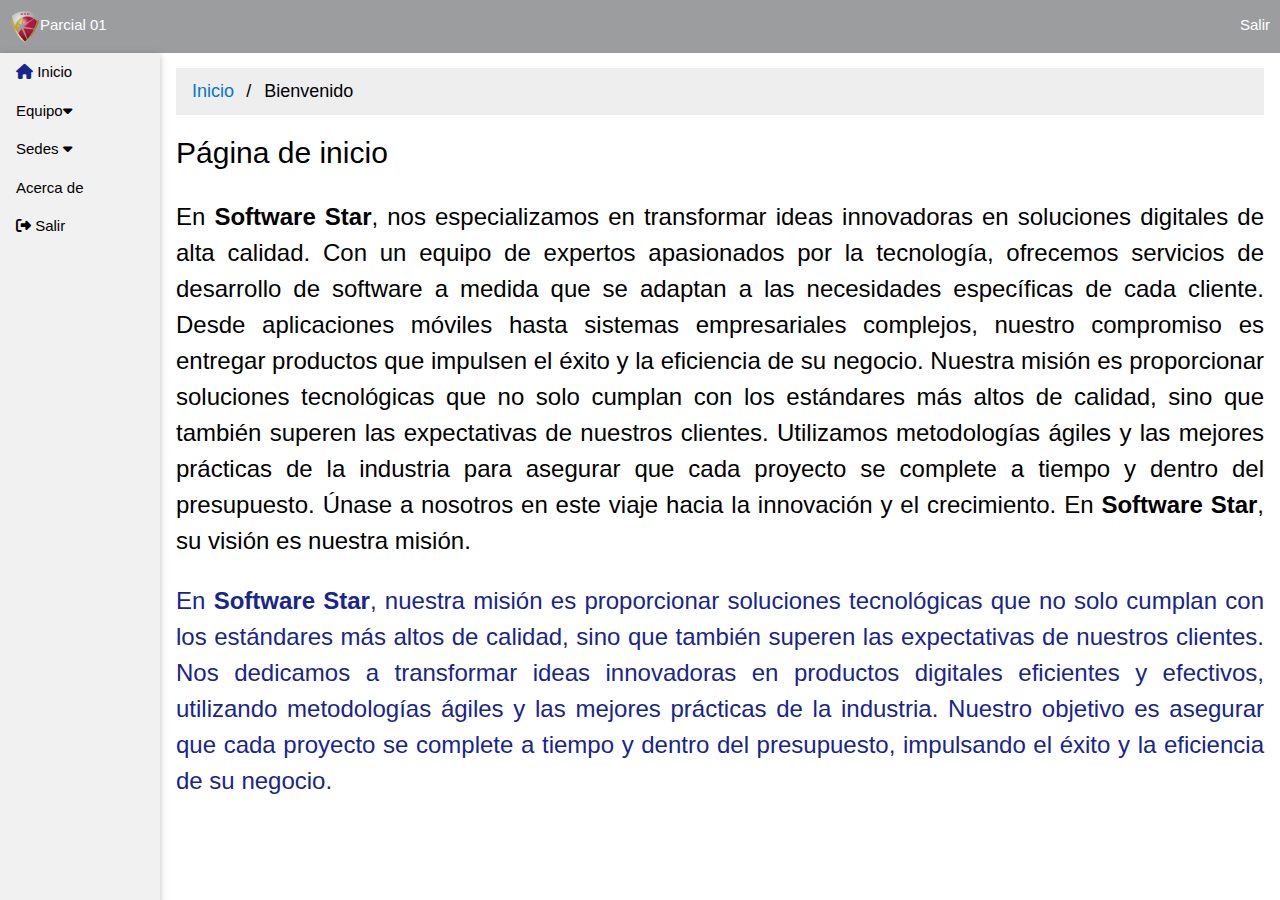
<file: index.html>
<!DOCTYPE html>
<html>
  <head>
    <title>Software Star</title>
    <meta http-equiv="Content-Type" content="text/html; charset=utf-8" />
    <meta name="viewport" content="width=device-width, initial-scale=1" />

    <link rel="icon" href="favicon.ico" type="image/x-icon" />
    <link href="assets/css/estilos.css" rel="stylesheet" type="text/css" />
    <link href="assets/css/all.css" rel="stylesheet" type="text/css" />

    <script src="assets/js/mijs.js"></script>
  </head>

  <body>
    <!-- Cabecera -->
    <header>
      <div><img src="assets/img/logoCUC.png" alt="logo Universidad" />Parcial 01</div>
      <div style="margin-left: auto">Salir</div>
    </header>

    <!-- Menú izquierda -->
    <div class="w3-sidebar w3-bar-block w3-light-grey w3-card" style="width: 160px">
      <a href="#" class="w3-bar-item w3-button">
        <i class="fa-solid fa-house azul"></i>
        Inicio
      </a>
      <button class="w3-button w3-block w3-left-align" onclick="myAccFunc()">
        Equipo<i class="fa fa-caret-down"></i>
      </button>
      <div id="demoAcc" class="w3-hide w3-white w3-card">
        <a href="pages/equipo_listar.html" class="w3-bar-item w3-button">Listar</a>
        <a href="#" class="w3-bar-item w3-button">Administrar</a>
      </div>

      <div class="w3-dropdown-click">
        <button class="w3-button" onclick="myDropFunc()">Sedes <i class="fa fa-caret-down"></i></button>
        <div id="demoDrop" class="w3-dropdown-content w3-bar-block w3-white w3-card">
          <a href="#" class="w3-bar-item w3-button">Agregar</a>
          <a href="#" class="w3-bar-item w3-button">Ubicaciones</a>
        </div>
      </div>
      <a href="#" class="w3-bar-item w3-button">Acerca de</a>
      <a href="#" class="w3-bar-item w3-button"> <i class="fa-solid fa-right-from-bracket"></i> Salir </a>
    </div>

    <!-- Cuerpo -->
    <div class="w3-container" style="margin-left: 160px">
      <div>
        <ul class="breadcrumb">
          <li><a href="#">Inicio</a></li>
          <li>Bienvenido</li>
        </ul>
      </div>

      <h2>Página de inicio</h2>
      <h3>
        <p style="text-align: justify">
          En <b>Software Star</b>, nos especializamos en transformar ideas innovadoras en soluciones digitales de alta
          calidad. Con un equipo de expertos apasionados por la tecnología, ofrecemos servicios de desarrollo de
          software a medida que se adaptan a las necesidades específicas de cada cliente. Desde aplicaciones móviles
          hasta sistemas empresariales complejos, nuestro compromiso es entregar productos que impulsen el éxito y la
          eficiencia de su negocio. Nuestra misión es proporcionar soluciones tecnológicas que no solo cumplan con los
          estándares más altos de calidad, sino que también superen las expectativas de nuestros clientes. Utilizamos
          metodologías ágiles y las mejores prácticas de la industria para asegurar que cada proyecto se complete a
          tiempo y dentro del presupuesto. Únase a nosotros en este viaje hacia la innovación y el crecimiento. En
          <b>Software Star</b>, su visión es nuestra misión.
        </p>

        <p class="azul" style="text-align: justify">
          En <b>Software Star</b>, nuestra misión es proporcionar soluciones tecnológicas que no solo cumplan con los
          estándares más altos de calidad, sino que también superen las expectativas de nuestros clientes. Nos dedicamos
          a transformar ideas innovadoras en productos digitales eficientes y efectivos, utilizando metodologías ágiles
          y las mejores prácticas de la industria. Nuestro objetivo es asegurar que cada proyecto se complete a tiempo y
          dentro del presupuesto, impulsando el éxito y la eficiencia de su negocio.
        </p>
      </h3>
    </div>
  </body>
</html>
</file>
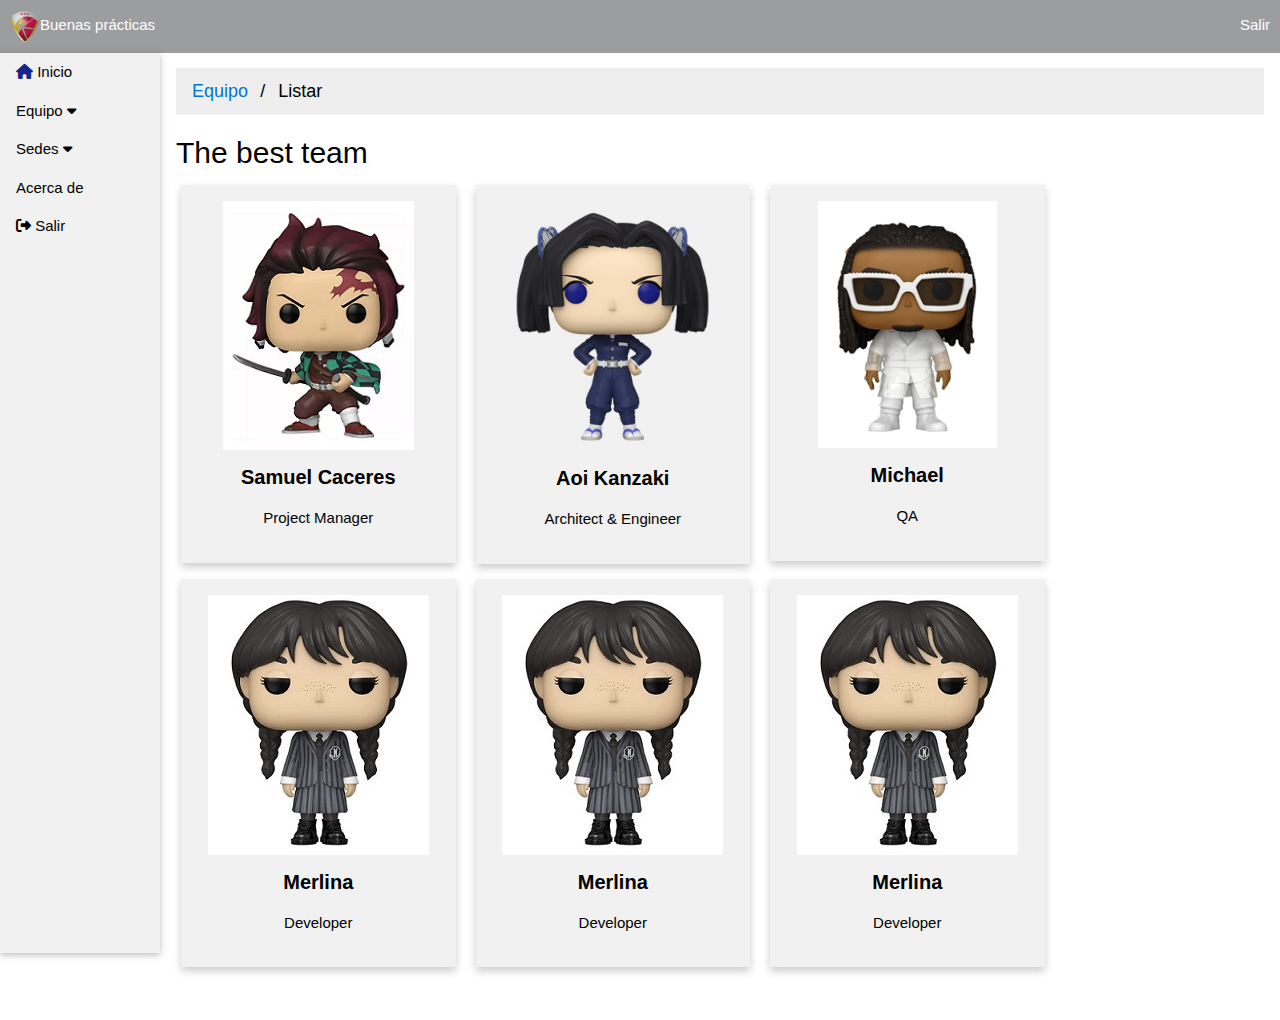
<file: pages/equipo_listar.html>
<!DOCTYPE html>
<html>
  <head>
    <title>Equipo</title>
    <meta http-equiv="Content-Type" content="text/html; charset=utf-8" />
    <meta name="viewport" content="width=device-width, initial-scale=1" />

    <link rel="icon" href="favicon.ico" type="image/x-icon" />
    <link href="../assets/css/estilos.css" rel="stylesheet" type="text/css" />
    <link href="../assets/css/all.css" rel="stylesheet" type="text/css" />
    <link href="../assets/css/equipos.css" rel="stylesheet" type="text/css" />

    <script src="../assets/js/mijs.js"></script>
  </head>

  <body>
    <!-- Cabecera -->
    <header>
      <div><img src="/assets/img/logoCUC.png" alt="logo Universidad" />Buenas prácticas</div>
      <div style="margin-left: auto">Salir</div>
    </header>

    <!-- Menú izquierda -->
    <div class="w3-sidebar w3-bar-block w3-light-grey w3-card" style="width: 160px">
      <a href="../index.html" class="w3-bar-item w3-button">
        <i class="fa-solid fa-house azul"></i>
        Inicio
      </a>
      <button class="w3-button w3-block w3-left-align" onclick="myAccFunc()">
        Equipo <i class="fa fa-caret-down"></i>
      </button>
      <div id="demoAcc" class="w3-hide w3-white w3-card">
        <a href="#" class="w3-bar-item w3-button">Listar</a>
        <a href="#" class="w3-bar-item w3-button">Administrar</a>
      </div>

      <div class="w3-dropdown-click">
        <button class="w3-button" onclick="myDropFunc()">Sedes <i class="fa fa-caret-down"></i></button>
        <div id="demoDrop" class="w3-dropdown-content w3-bar-block w3-white w3-card">
          <a href="#" class="w3-bar-item w3-button">Agregar</a>
          <a href="#" class="w3-bar-item w3-button">Ubicaciones</a>
        </div>
      </div>
      <a href="#" class="w3-bar-item w3-button">Acerca de</a>
      <a href="#" class="w3-bar-item w3-button"> <i class="fa-solid fa-right-from-bracket"></i> Salir </a>
    </div>

    <!-- Cuerpo -->
    <div class="w3-container" style="margin-left: 160px">
      <div>
        <ul class="breadcrumb">
          <li><a href="#">Equipo</a></li>
          <li>Listar</li>
        </ul>
      </div>

      <h2>The best team</h2>

      <div>
        <div class="row">
          <div class="column">
            <div class="card">
              <img src="../assets/img/tanjiro.png" alt="software" />
              <div class="container">
                <h4><b>Samuel Caceres</b></h4>
                <p>Project Manager</p>
              </div>
            </div>
          </div>

          <div class="column">
            <div class="card">
              <img src="../assets/img/aoi.png" alt="software" />
              <div class="container">
                <h4><b>Aoi Kanzaki</b></h4>
                <p>Architect & Engineer</p>
              </div>
            </div>
          </div>

          <div class="column">
            <div class="card">
              <img src="../assets/img/fotoPerfil2.png" alt="software" />
              <div class="container">
                <h4><b>Michael</b></h4>
                <p>QA</p>
              </div>
            </div>
          </div>
        </div>

        <!-- Segunda fila-->
        <div class="row" style="padding-top: 1rem">
          <div class="column">
            <div class="card">
              <img src="../assets/img/merlina.jpg" alt="software" />
              <div class="container">
                <h4><b>Merlina</b></h4>
                <p>Developer</p>
              </div>
            </div>
          </div>

          <div class="column">
            <div class="card">
              <img src="../assets/img/merlina.jpg" alt="software" />
              <div class="container">
                <h4><b>Merlina</b></h4>
                <p>Developer</p>
              </div>
            </div>
          </div>

          <div class="column">
            <div class="card">
              <img src="../assets/img/merlina.jpg" alt="software" />
              <div class="container">
                <h4><b>Merlina</b></h4>
                <p>Developer</p>
              </div>
            </div>
          </div>
        </div>

        <p><br></p>
      </div>
    </div>
  </body>
</html>
</file>
<file: assets/css/estilos.css>
body {
  margin: 0;
}

.azul {
  color: #17258e;
}

header {
  top: 0;
  color: white;
  display: flex;
  padding: 10px;
  position: sticky;
  background: #9c9d9f;
  align-items: baseline;
}

/* Style the list */
ul.breadcrumb {
  padding: 10px 16px;
  list-style: none;
  background-color: #eee;
}

/* Display list items side by side */
ul.breadcrumb li {
  display: inline;
  font-size: 18px;
}

/* Add a slash symbol (/) before/behind each list item */
ul.breadcrumb li + li:before {
  padding: 8px;
  color: black;
  content: "/\00a0";
}

/* Add a color to all links inside the list */
ul.breadcrumb li a {
  color: #0275d8;
  text-decoration: none;
}

/* Add a color on mouse-over */
ul.breadcrumb li a:hover {
  color: #01447e;
  text-decoration: underline;
}

b,
strong {
  font-weight: bolder;
}
dfn {
  font-style: italic;
}
mark {
  background: #ff0;
  color: #000;
}
small {
  font-size: 80%;
}
sub,
sup {
  font-size: 75%;
  line-height: 0;
  position: relative;
  vertical-align: baseline;
}
sub {
  bottom: -0.25em;
}
sup {
  top: -0.5em;
}
figure {
  margin: 1em 40px;
}
img {
  border-style: none;
}
code,
kbd,
pre,
samp {
  font-family: monospace, monospace;
  font-size: 1em;
}
hr {
  box-sizing: content-box;
  height: 0;
  overflow: visible;
}
button,
input,
select,
textarea,
optgroup {
  font: inherit;
  margin: 0;
}
optgroup {
  font-weight: bold;
}
button,
input {
  overflow: visible;
}
button,
select {
  text-transform: none;
}
button,
[type="button"],
[type="reset"],
[type="submit"] {
  -webkit-appearance: button;
}
button::-moz-focus-inner,
[type="button"]::-moz-focus-inner,
[type="reset"]::-moz-focus-inner,
[type="submit"]::-moz-focus-inner {
  border-style: none;
  padding: 0;
}
button:-moz-focusring,
[type="button"]:-moz-focusring,
[type="reset"]:-moz-focusring,
[type="submit"]:-moz-focusring {
  outline: 1px dotted ButtonText;
}
fieldset {
  border: 1px solid #c0c0c0;
  margin: 0 2px;
  padding: 0.35em 0.625em 0.75em;
}
legend {
  color: inherit;
  display: table;
  max-width: 100%;
  padding: 0;
  white-space: normal;
}
textarea {
  overflow: auto;
}
[type="checkbox"],
[type="radio"] {
  padding: 0;
}
[type="number"]::-webkit-inner-spin-button,
[type="number"]::-webkit-outer-spin-button {
  height: auto;
}
[type="search"] {
  -webkit-appearance: textfield;
  outline-offset: -2px;
}
[type="search"]::-webkit-search-decoration {
  -webkit-appearance: none;
}
::-webkit-file-upload-button {
  -webkit-appearance: button;
  font: inherit;
}
/* End extract */
html,
body {
  font-family: Verdana, sans-serif;
  font-size: 15px;
  line-height: 1.5;
}
html {
  overflow-x: hidden;
}
h1 {
  font-size: 36px;
}
h2 {
  font-size: 30px;
}
h3 {
  font-size: 24px;
}
h4 {
  font-size: 20px;
}
h5 {
  font-size: 18px;
}
h6 {
  font-size: 16px;
}
.w3-serif {
  font-family: serif;
}
.w3-sans-serif {
  font-family: sans-serif;
}
.w3-cursive {
  font-family: cursive;
}
.w3-monospace {
  font-family: monospace;
}
h1,
h2,
h3,
h4,
h5,
h6 {
  font-family: "Segoe UI", Arial, sans-serif;
  font-weight: 400;
  margin: 10px 0;
}
.w3-wide {
  letter-spacing: 4px;
}
hr {
  border: 0;
  border-top: 1px solid #eee;
  margin: 20px 0;
}
.w3-image {
  max-width: 100%;
  height: auto;
}
img {
  vertical-align: middle;
}
a {
  color: inherit;
}
.w3-table,
.w3-table-all {
  border-collapse: collapse;
  border-spacing: 0;
  width: 100%;
  display: table;
}
.w3-table-all {
  border: 1px solid #ccc;
}
.w3-bordered tr,
.w3-table-all tr {
  border-bottom: 1px solid #ddd;
}
.w3-striped tbody tr:nth-child(even) {
  background-color: #f1f1f1;
}
.w3-table-all tr:nth-child(odd) {
  background-color: #fff;
}
.w3-table-all tr:nth-child(even) {
  background-color: #f1f1f1;
}
.w3-hoverable tbody tr:hover,
.w3-ul.w3-hoverable li:hover {
  background-color: #ccc;
}
.w3-centered tr th,
.w3-centered tr td {
  text-align: center;
}
.w3-table td,
.w3-table th,
.w3-table-all td,
.w3-table-all th {
  padding: 8px 8px;
  display: table-cell;
  text-align: left;
  vertical-align: top;
}
.w3-table th:first-child,
.w3-table td:first-child,
.w3-table-all th:first-child,
.w3-table-all td:first-child {
  padding-left: 16px;
}
.w3-btn,
.w3-button {
  border: none;
  display: inline-block;
  padding: 8px 16px;
  vertical-align: middle;
  overflow: hidden;
  text-decoration: none;
  color: inherit;
  background-color: inherit;
  text-align: center;
  cursor: pointer;
  white-space: nowrap;
}
.w3-btn:hover {
  box-shadow: 0 8px 16px 0 rgba(0, 0, 0, 0.2), 0 6px 20px 0 rgba(0, 0, 0, 0.19);
}
.w3-btn,
.w3-button {
  -webkit-touch-callout: none;
  -webkit-user-select: none;
  -khtml-user-select: none;
  -moz-user-select: none;
  -ms-user-select: none;
  user-select: none;
}
.w3-disabled,
.w3-btn:disabled,
.w3-button:disabled {
  cursor: not-allowed;
  opacity: 0.3;
}
.w3-disabled *,
:disabled * {
  pointer-events: none;
}
.w3-btn.w3-disabled:hover,
.w3-btn:disabled:hover {
  box-shadow: none;
}
.w3-badge,
.w3-tag {
  background-color: #000;
  color: #fff;
  display: inline-block;
  padding-left: 8px;
  padding-right: 8px;
  text-align: center;
}
.w3-badge {
  border-radius: 50%;
}
.w3-ul {
  list-style-type: none;
  padding: 0;
  margin: 0;
}
.w3-ul li {
  padding: 8px 16px;
  border-bottom: 1px solid #ddd;
}
.w3-ul li:last-child {
  border-bottom: none;
}
.w3-tooltip,
.w3-display-container {
  position: relative;
}
.w3-tooltip .w3-text {
  display: none;
}
.w3-tooltip:hover .w3-text {
  display: inline-block;
}
.w3-ripple:active {
  opacity: 0.5;
}
.w3-ripple {
  transition: opacity 0s;
}
.w3-input {
  padding: 8px;
  display: block;
  border: none;
  border-bottom: 1px solid #ccc;
  width: 100%;
}
.w3-select {
  padding: 9px 0;
  width: 100%;
  border: none;
  border-bottom: 1px solid #ccc;
}
.w3-dropdown-click,
.w3-dropdown-hover {
  position: relative;
  display: inline-block;
  cursor: pointer;
}
.w3-dropdown-hover:hover .w3-dropdown-content {
  display: block;
}
.w3-dropdown-hover:first-child,
.w3-dropdown-click:hover {
  background-color: #ccc;
  color: #000;
}
.w3-dropdown-hover:hover > .w3-button:first-child,
.w3-dropdown-click:hover > .w3-button:first-child {
  background-color: #ccc;
  color: #000;
}
.w3-dropdown-content {
  cursor: auto;
  color: #000;
  background-color: #fff;
  display: none;
  position: absolute;
  min-width: 160px;
  margin: 0;
  padding: 0;
  z-index: 1;
}
.w3-check,
.w3-radio {
  width: 24px;
  height: 24px;
  position: relative;
  top: 6px;
}
.w3-sidebar {
  height: 100%;
  width: 200px;
  background-color: #fff;
  position: fixed !important;
  z-index: 1;
  overflow: auto;
}
.w3-bar-block .w3-dropdown-hover,
.w3-bar-block .w3-dropdown-click {
  width: 100%;
}
.w3-bar-block .w3-dropdown-hover .w3-dropdown-content,
.w3-bar-block .w3-dropdown-click .w3-dropdown-content {
  min-width: 100%;
}
.w3-bar-block .w3-dropdown-hover .w3-button,
.w3-bar-block .w3-dropdown-click .w3-button {
  width: 100%;
  text-align: left;
  padding: 8px 16px;
}
.w3-main,
#main {
  transition: margin-left 0.4s;
}
.w3-modal {
  z-index: 3;
  display: none;
  padding-top: 100px;
  position: fixed;
  left: 0;
  top: 0;
  width: 100%;
  height: 100%;
  overflow: auto;
  background-color: rgb(0, 0, 0);
  background-color: rgba(0, 0, 0, 0.4);
}
.w3-modal-content {
  margin: auto;
  background-color: #fff;
  position: relative;
  padding: 0;
  outline: 0;
  width: 600px;
}
.w3-bar {
  width: 100%;
  overflow: hidden;
}
.w3-center .w3-bar {
  display: inline-block;
  width: auto;
}
.w3-bar .w3-bar-item {
  padding: 8px 16px;
  float: left;
  width: auto;
  border: none;
  display: block;
  outline: 0;
}
.w3-bar .w3-dropdown-hover,
.w3-bar .w3-dropdown-click {
  position: static;
  float: left;
}
.w3-bar .w3-button {
  white-space: normal;
}
.w3-bar-block .w3-bar-item {
  width: 100%;
  display: block;
  padding: 8px 16px;
  text-align: left;
  border: none;
  white-space: normal;
  float: none;
  outline: 0;
}
.w3-bar-block.w3-center .w3-bar-item {
  text-align: center;
}
.w3-block {
  display: block;
  width: 100%;
}
.w3-responsive {
  display: block;
  overflow-x: auto;
}
.w3-container:after,
.w3-container:before,
.w3-panel:after,
.w3-panel:before,
.w3-row:after,
.w3-row:before,
.w3-row-padding:after,
.w3-row-padding:before,
.w3-cell-row:before,
.w3-cell-row:after,
.w3-clear:after,
.w3-clear:before,
.w3-bar:before,
.w3-bar:after {
  content: "";
  display: table;
  clear: both;
}
.w3-col,
.w3-half,
.w3-third,
.w3-twothird,
.w3-threequarter,
.w3-quarter {
  float: left;
  width: 100%;
}
.w3-col.s1 {
  width: 8.33333%;
}
.w3-col.s2 {
  width: 16.66666%;
}
.w3-col.s3 {
  width: 24.99999%;
}
.w3-col.s4 {
  width: 33.33333%;
}
.w3-col.s5 {
  width: 41.66666%;
}
.w3-col.s6 {
  width: 49.99999%;
}
.w3-col.s7 {
  width: 58.33333%;
}
.w3-col.s8 {
  width: 66.66666%;
}
.w3-col.s9 {
  width: 74.99999%;
}
.w3-col.s10 {
  width: 83.33333%;
}
.w3-col.s11 {
  width: 91.66666%;
}
.w3-col.s12 {
  width: 99.99999%;
}
@media (min-width: 601px) {
  .w3-col.m1 {
    width: 8.33333%;
  }
  .w3-col.m2 {
    width: 16.66666%;
  }
  .w3-col.m3,
  .w3-quarter {
    width: 24.99999%;
  }
  .w3-col.m4,
  .w3-third {
    width: 33.33333%;
  }
  .w3-col.m5 {
    width: 41.66666%;
  }
  .w3-col.m6,
  .w3-half {
    width: 49.99999%;
  }
  .w3-col.m7 {
    width: 58.33333%;
  }
  .w3-col.m8,
  .w3-twothird {
    width: 66.66666%;
  }
  .w3-col.m9,
  .w3-threequarter {
    width: 74.99999%;
  }
  .w3-col.m10 {
    width: 83.33333%;
  }
  .w3-col.m11 {
    width: 91.66666%;
  }
  .w3-col.m12 {
    width: 99.99999%;
  }
}
@media (min-width: 993px) {
  .w3-col.l1 {
    width: 8.33333%;
  }
  .w3-col.l2 {
    width: 16.66666%;
  }
  .w3-col.l3 {
    width: 24.99999%;
  }
  .w3-col.l4 {
    width: 33.33333%;
  }
  .w3-col.l5 {
    width: 41.66666%;
  }
  .w3-col.l6 {
    width: 49.99999%;
  }
  .w3-col.l7 {
    width: 58.33333%;
  }
  .w3-col.l8 {
    width: 66.66666%;
  }
  .w3-col.l9 {
    width: 74.99999%;
  }
  .w3-col.l10 {
    width: 83.33333%;
  }
  .w3-col.l11 {
    width: 91.66666%;
  }
  .w3-col.l12 {
    width: 99.99999%;
  }
}
.w3-rest {
  overflow: hidden;
}
.w3-stretch {
  margin-left: -16px;
  margin-right: -16px;
}
.w3-content,
.w3-auto {
  margin-left: auto;
  margin-right: auto;
}
.w3-content {
  max-width: 980px;
}
.w3-auto {
  max-width: 1140px;
}
.w3-cell-row {
  display: table;
  width: 100%;
}
.w3-cell {
  display: table-cell;
}
.w3-cell-top {
  vertical-align: top;
}
.w3-cell-middle {
  vertical-align: middle;
}
.w3-cell-bottom {
  vertical-align: bottom;
}
.w3-hide {
  display: none !important;
}
.w3-show-block,
.w3-show {
  display: block !important;
}
.w3-show-inline-block {
  display: inline-block !important;
}
@media (max-width: 1205px) {
  .w3-auto {
    max-width: 95%;
  }
}
@media (max-width: 600px) {
  .w3-modal-content {
    margin: 0 10px;
    width: auto !important;
  }
  .w3-modal {
    padding-top: 30px;
  }
  .w3-dropdown-hover.w3-mobile .w3-dropdown-content,
  .w3-dropdown-click.w3-mobile .w3-dropdown-content {
    position: relative;
  }
  .w3-hide-small {
    display: none !important;
  }
  .w3-mobile {
    display: block;
    width: 100% !important;
  }
  .w3-bar-item.w3-mobile,
  .w3-dropdown-hover.w3-mobile,
  .w3-dropdown-click.w3-mobile {
    text-align: center;
  }
  .w3-dropdown-hover.w3-mobile,
  .w3-dropdown-hover.w3-mobile .w3-btn,
  .w3-dropdown-hover.w3-mobile .w3-button,
  .w3-dropdown-click.w3-mobile,
  .w3-dropdown-click.w3-mobile .w3-btn,
  .w3-dropdown-click.w3-mobile .w3-button {
    width: 100%;
  }
}
@media (max-width: 768px) {
  .w3-modal-content {
    width: 500px;
  }
  .w3-modal {
    padding-top: 50px;
  }
}
@media (min-width: 993px) {
  .w3-modal-content {
    width: 900px;
  }
  .w3-hide-large {
    display: none !important;
  }
  .w3-sidebar.w3-collapse {
    display: block !important;
  }
}
@media (max-width: 992px) and (min-width: 601px) {
  .w3-hide-medium {
    display: none !important;
  }
}
@media (max-width: 992px) {
  .w3-sidebar.w3-collapse {
    display: none;
  }
  .w3-main {
    margin-left: 0 !important;
    margin-right: 0 !important;
  }
  .w3-auto {
    max-width: 100%;
  }
}
.w3-top,
.w3-bottom {
  position: fixed;
  width: 100%;
  z-index: 1;
}
.w3-top {
  top: 0;
}
.w3-bottom {
  bottom: 0;
}
.w3-overlay {
  position: fixed;
  display: none;
  width: 100%;
  height: 100%;
  top: 0;
  left: 0;
  right: 0;
  bottom: 0;
  background-color: rgba(0, 0, 0, 0.5);
  z-index: 2;
}
.w3-display-topleft {
  position: absolute;
  left: 0;
  top: 0;
}
.w3-display-topright {
  position: absolute;
  right: 0;
  top: 0;
}
.w3-display-bottomleft {
  position: absolute;
  left: 0;
  bottom: 0;
}
.w3-display-bottomright {
  position: absolute;
  right: 0;
  bottom: 0;
}
.w3-display-middle {
  position: absolute;
  top: 50%;
  left: 50%;
  transform: translate(-50%, -50%);
  -ms-transform: translate(-50%, -50%);
}
.w3-display-left {
  position: absolute;
  top: 50%;
  left: 0%;
  transform: translate(0%, -50%);
  -ms-transform: translate(-0%, -50%);
}
.w3-display-right {
  position: absolute;
  top: 50%;
  right: 0%;
  transform: translate(0%, -50%);
  -ms-transform: translate(0%, -50%);
}
.w3-display-topmiddle {
  position: absolute;
  left: 50%;
  top: 0;
  transform: translate(-50%, 0%);
  -ms-transform: translate(-50%, 0%);
}
.w3-display-bottommiddle {
  position: absolute;
  left: 50%;
  bottom: 0;
  transform: translate(-50%, 0%);
  -ms-transform: translate(-50%, 0%);
}
.w3-display-container:hover .w3-display-hover {
  display: block;
}
.w3-display-container:hover span.w3-display-hover {
  display: inline-block;
}
.w3-display-hover {
  display: none;
}
.w3-display-position {
  position: absolute;
}
.w3-circle {
  border-radius: 50%;
}
.w3-round-small {
  border-radius: 2px;
}
.w3-round,
.w3-round-medium {
  border-radius: 4px;
}
.w3-round-large {
  border-radius: 8px;
}
.w3-round-xlarge {
  border-radius: 16px;
}
.w3-round-xxlarge {
  border-radius: 32px;
}
.w3-row-padding,
.w3-row-padding > .w3-half,
.w3-row-padding > .w3-third,
.w3-row-padding > .w3-twothird,
.w3-row-padding > .w3-threequarter,
.w3-row-padding > .w3-quarter,
.w3-row-padding > .w3-col {
  padding: 0 8px;
}
.w3-container,
.w3-panel {
  padding: 0.01em 16px;
}
.w3-panel {
  margin-top: 16px;
  margin-bottom: 16px;
}
.w3-code,
.w3-codespan {
  font-family: Consolas, "courier new";
  font-size: 16px;
}
.w3-code {
  width: auto;
  background-color: #fff;
  padding: 8px 12px;
  border-left: 4px solid #4caf50;
  word-wrap: break-word;
}
.w3-codespan {
  color: crimson;
  background-color: #f1f1f1;
  padding-left: 4px;
  padding-right: 4px;
  font-size: 110%;
}
.w3-card,
.w3-card-2 {
  box-shadow: 0 2px 5px 0 rgba(0, 0, 0, 0.16), 0 2px 10px 0 rgba(0, 0, 0, 0.12);
}
.w3-card-4,
.w3-hover-shadow:hover {
  box-shadow: 0 4px 10px 0 rgba(0, 0, 0, 0.2), 0 4px 20px 0 rgba(0, 0, 0, 0.19);
}
.w3-spin {
  animation: w3-spin 2s infinite linear;
}
@keyframes w3-spin {
  0% {
    transform: rotate(0deg);
  }
  100% {
    transform: rotate(359deg);
  }
}
.w3-animate-fading {
  animation: fading 10s infinite;
}
@keyframes fading {
  0% {
    opacity: 0;
  }
  50% {
    opacity: 1;
  }
  100% {
    opacity: 0;
  }
}
.w3-animate-opacity {
  animation: opac 0.8s;
}
@keyframes opac {
  from {
    opacity: 0;
  }
  to {
    opacity: 1;
  }
}
.w3-animate-top {
  position: relative;
  animation: animatetop 0.4s;
}
@keyframes animatetop {
  from {
    top: -300px;
    opacity: 0;
  }
  to {
    top: 0;
    opacity: 1;
  }
}
.w3-animate-left {
  position: relative;
  animation: animateleft 0.4s;
}
@keyframes animateleft {
  from {
    left: -300px;
    opacity: 0;
  }
  to {
    left: 0;
    opacity: 1;
  }
}
.w3-animate-right {
  position: relative;
  animation: animateright 0.4s;
}
@keyframes animateright {
  from {
    right: -300px;
    opacity: 0;
  }
  to {
    right: 0;
    opacity: 1;
  }
}
.w3-animate-bottom {
  position: relative;
  animation: animatebottom 0.4s;
}
@keyframes animatebottom {
  from {
    bottom: -300px;
    opacity: 0;
  }
  to {
    bottom: 0;
    opacity: 1;
  }
}
.w3-animate-zoom {
  animation: animatezoom 0.6s;
}
@keyframes animatezoom {
  from {
    transform: scale(0);
  }
  to {
    transform: scale(1);
  }
}
.w3-animate-input {
  transition: width 0.4s ease-in-out;
}
.w3-animate-input:focus {
  width: 100% !important;
}
.w3-opacity,
.w3-hover-opacity:hover {
  opacity: 0.6;
}
.w3-opacity-off,
.w3-hover-opacity-off:hover {
  opacity: 1;
}
.w3-opacity-max {
  opacity: 0.25;
}
.w3-opacity-min {
  opacity: 0.75;
}
.w3-greyscale-max,
.w3-grayscale-max,
.w3-hover-greyscale:hover,
.w3-hover-grayscale:hover {
  filter: grayscale(100%);
}
.w3-greyscale,
.w3-grayscale {
  filter: grayscale(75%);
}
.w3-greyscale-min,
.w3-grayscale-min {
  filter: grayscale(50%);
}
.w3-sepia {
  filter: sepia(75%);
}
.w3-sepia-max,
.w3-hover-sepia:hover {
  filter: sepia(100%);
}
.w3-sepia-min {
  filter: sepia(50%);
}
.w3-tiny {
  font-size: 10px !important;
}
.w3-small {
  font-size: 12px !important;
}
.w3-medium {
  font-size: 15px !important;
}
.w3-large {
  font-size: 18px !important;
}
.w3-xlarge {
  font-size: 24px !important;
}
.w3-xxlarge {
  font-size: 36px !important;
}
.w3-xxxlarge {
  font-size: 48px !important;
}
.w3-jumbo {
  font-size: 64px !important;
}
.w3-left-align {
  text-align: left !important;
}
.w3-right-align {
  text-align: right !important;
}
.w3-justify {
  text-align: justify !important;
}
.w3-center {
  text-align: center !important;
}
.w3-border-0 {
  border: 0 !important;
}
.w3-border {
  border: 1px solid #ccc !important;
}
.w3-border-top {
  border-top: 1px solid #ccc !important;
}
.w3-border-bottom {
  border-bottom: 1px solid #ccc !important;
}
.w3-border-left {
  border-left: 1px solid #ccc !important;
}
.w3-border-right {
  border-right: 1px solid #ccc !important;
}
.w3-topbar {
  border-top: 6px solid #ccc !important;
}
.w3-bottombar {
  border-bottom: 6px solid #ccc !important;
}
.w3-leftbar {
  border-left: 6px solid #ccc !important;
}
.w3-rightbar {
  border-right: 6px solid #ccc !important;
}
.w3-section,
.w3-code {
  margin-top: 16px !important;
  margin-bottom: 16px !important;
}
.w3-margin {
  margin: 16px !important;
}
.w3-margin-top {
  margin-top: 16px !important;
}
.w3-margin-bottom {
  margin-bottom: 16px !important;
}
.w3-margin-left {
  margin-left: 16px !important;
}
.w3-margin-right {
  margin-right: 16px !important;
}
.w3-padding-small {
  padding: 4px 8px !important;
}
.w3-padding {
  padding: 8px 16px !important;
}
.w3-padding-large {
  padding: 12px 24px !important;
}
.w3-padding-16 {
  padding-top: 16px !important;
  padding-bottom: 16px !important;
}
.w3-padding-24 {
  padding-top: 24px !important;
  padding-bottom: 24px !important;
}
.w3-padding-32 {
  padding-top: 32px !important;
  padding-bottom: 32px !important;
}
.w3-padding-48 {
  padding-top: 48px !important;
  padding-bottom: 48px !important;
}
.w3-padding-64 {
  padding-top: 64px !important;
  padding-bottom: 64px !important;
}
.w3-padding-top-64 {
  padding-top: 64px !important;
}
.w3-padding-top-48 {
  padding-top: 48px !important;
}
.w3-padding-top-32 {
  padding-top: 32px !important;
}
.w3-padding-top-24 {
  padding-top: 24px !important;
}
.w3-left {
  float: left !important;
}
.w3-right {
  float: right !important;
}
.w3-button:hover {
  color: #000 !important;
  background-color: #e7cb5a !important;
}
.w3-transparent,
.w3-hover-none:hover {
  background-color: transparent !important;
}
.w3-hover-none:hover {
  box-shadow: none !important;
}
/* Colors */
.w3-amber,
.w3-hover-amber:hover {
  color: #000 !important;
  background-color: #ffc107 !important;
}
.w3-aqua,
.w3-hover-aqua:hover {
  color: #000 !important;
  background-color: #00ffff !important;
}
.w3-blue,
.w3-hover-blue:hover {
  color: #fff !important;
  background-color: #2196f3 !important;
}
.w3-light-blue,
.w3-hover-light-blue:hover {
  color: #000 !important;
  background-color: #87ceeb !important;
}
.w3-brown,
.w3-hover-brown:hover {
  color: #fff !important;
  background-color: #795548 !important;
}
.w3-cyan,
.w3-hover-cyan:hover {
  color: #000 !important;
  background-color: #00bcd4 !important;
}
.w3-blue-grey,
.w3-hover-blue-grey:hover,
.w3-blue-gray,
.w3-hover-blue-gray:hover {
  color: #fff !important;
  background-color: #607d8b !important;
}
.w3-green,
.w3-hover-green:hover {
  color: #fff !important;
  background-color: #b81c41 !important;
}
.w3-light-green,
.w3-hover-light-green:hover {
  color: #000 !important;
  background-color: #8bc34a !important;
}
.w3-indigo,
.w3-hover-indigo:hover {
  color: #fff !important;
  background-color: #3f51b5 !important;
}
.w3-khaki,
.w3-hover-khaki:hover {
  color: #000 !important;
  background-color: #f0e68c !important;
}
.w3-lime,
.w3-hover-lime:hover {
  color: #000 !important;
  background-color: #cddc39 !important;
}
.w3-orange,
.w3-hover-orange:hover {
  color: #000 !important;
  background-color: #ff9800 !important;
}
.w3-deep-orange,
.w3-hover-deep-orange:hover {
  color: #fff !important;
  background-color: #ff5722 !important;
}
.w3-pink,
.w3-hover-pink:hover {
  color: #fff !important;
  background-color: #e91e63 !important;
}
.w3-purple,
.w3-hover-purple:hover {
  color: #fff !important;
  background-color: #9c27b0 !important;
}
.w3-deep-purple,
.w3-hover-deep-purple:hover {
  color: #fff !important;
  background-color: #673ab7 !important;
}
.w3-red,
.w3-hover-red:hover {
  color: #fff !important;
  background-color: #f44336 !important;
}
.w3-sand,
.w3-hover-sand:hover {
  color: #000 !important;
  background-color: #fdf5e6 !important;
}
.w3-teal,
.w3-hover-teal:hover {
  color: #fff !important;
  background-color: #009688 !important;
}
.w3-yellow,
.w3-hover-yellow:hover {
  color: #000 !important;
  background-color: #ffeb3b !important;
}
.w3-white,
.w3-hover-white:hover {
  color: #000 !important;
  background-color: #f9efad !important;
}
.w3-black,
.w3-hover-black:hover {
  color: #fff !important;
  background-color: #000 !important;
}
.w3-grey,
.w3-hover-grey:hover,
.w3-gray,
.w3-hover-gray:hover {
  color: #000 !important;
  background-color: #9e9e9e !important;
}
.w3-light-grey,
.w3-hover-light-grey:hover,
.w3-light-gray,
.w3-hover-light-gray:hover {
  color: #000 !important;
  background-color: #f1f1f1 !important;
}
.w3-dark-grey,
.w3-hover-dark-grey:hover,
.w3-dark-gray,
.w3-hover-dark-gray:hover {
  color: #fff !important;
  background-color: #616161 !important;
}
.w3-pale-red,
.w3-hover-pale-red:hover {
  color: #000 !important;
  background-color: #ffdddd !important;
}
.w3-pale-green,
.w3-hover-pale-green:hover {
  color: #000 !important;
  background-color: #ddffdd !important;
}
.w3-pale-yellow,
.w3-hover-pale-yellow:hover {
  color: #000 !important;
  background-color: #ffffcc !important;
}
.w3-pale-blue,
.w3-hover-pale-blue:hover {
  color: #000 !important;
  background-color: #ddffff !important;
}
.w3-text-amber,
.w3-hover-text-amber:hover {
  color: #ffc107 !important;
}
.w3-text-aqua,
.w3-hover-text-aqua:hover {
  color: #00ffff !important;
}
.w3-text-blue,
.w3-hover-text-blue:hover {
  color: #2196f3 !important;
}
.w3-text-light-blue,
.w3-hover-text-light-blue:hover {
  color: #87ceeb !important;
}
.w3-text-brown,
.w3-hover-text-brown:hover {
  color: #795548 !important;
}
.w3-text-cyan,
.w3-hover-text-cyan:hover {
  color: #00bcd4 !important;
}
.w3-text-blue-grey,
.w3-hover-text-blue-grey:hover,
.w3-text-blue-gray,
.w3-hover-text-blue-gray:hover {
  color: #607d8b !important;
}
.w3-text-green,
.w3-hover-text-green:hover {
  color: #4caf50 !important;
}
.w3-text-light-green,
.w3-hover-text-light-green:hover {
  color: #8bc34a !important;
}
.w3-text-indigo,
.w3-hover-text-indigo:hover {
  color: #3f51b5 !important;
}
.w3-text-khaki,
.w3-hover-text-khaki:hover {
  color: #b4aa50 !important;
}
.w3-text-lime,
.w3-hover-text-lime:hover {
  color: #cddc39 !important;
}
.w3-text-orange,
.w3-hover-text-orange:hover {
  color: #ff9800 !important;
}
.w3-text-deep-orange,
.w3-hover-text-deep-orange:hover {
  color: #ff5722 !important;
}
.w3-text-pink,
.w3-hover-text-pink:hover {
  color: #e91e63 !important;
}
.w3-text-purple,
.w3-hover-text-purple:hover {
  color: #9c27b0 !important;
}
.w3-text-deep-purple,
.w3-hover-text-deep-purple:hover {
  color: #673ab7 !important;
}
.w3-text-red,
.w3-hover-text-red:hover {
  color: #f44336 !important;
}
.w3-text-sand,
.w3-hover-text-sand:hover {
  color: #fdf5e6 !important;
}
.w3-text-teal,
.w3-hover-text-teal:hover {
  color: #009688 !important;
}
.w3-text-yellow,
.w3-hover-text-yellow:hover {
  color: #d2be0e !important;
}
.w3-text-white,
.w3-hover-text-white:hover {
  color: #fff !important;
}
.w3-text-black,
.w3-hover-text-black:hover {
  color: #000 !important;
}
.w3-text-grey,
.w3-hover-text-grey:hover,
.w3-text-gray,
.w3-hover-text-gray:hover {
  color: #757575 !important;
}
.w3-text-light-grey,
.w3-hover-text-light-grey:hover,
.w3-text-light-gray,
.w3-hover-text-light-gray:hover {
  color: #f1f1f1 !important;
}
.w3-text-dark-grey,
.w3-hover-text-dark-grey:hover,
.w3-text-dark-gray,
.w3-hover-text-dark-gray:hover {
  color: #3a3a3a !important;
}
.w3-border-amber,
.w3-hover-border-amber:hover {
  border-color: #ffc107 !important;
}
.w3-border-aqua,
.w3-hover-border-aqua:hover {
  border-color: #00ffff !important;
}
.w3-border-blue,
.w3-hover-border-blue:hover {
  border-color: #2196f3 !important;
}
.w3-border-light-blue,
.w3-hover-border-light-blue:hover {
  border-color: #87ceeb !important;
}
.w3-border-brown,
.w3-hover-border-brown:hover {
  border-color: #795548 !important;
}
.w3-border-cyan,
.w3-hover-border-cyan:hover {
  border-color: #00bcd4 !important;
}
.w3-border-blue-grey,
.w3-hover-border-blue-grey:hover,
.w3-border-blue-gray,
.w3-hover-border-blue-gray:hover {
  border-color: #607d8b !important;
}
.w3-border-green,
.w3-hover-border-green:hover {
  border-color: #4caf50 !important;
}
.w3-border-light-green,
.w3-hover-border-light-green:hover {
  border-color: #8bc34a !important;
}
.w3-border-indigo,
.w3-hover-border-indigo:hover {
  border-color: #3f51b5 !important;
}
.w3-border-khaki,
.w3-hover-border-khaki:hover {
  border-color: #f0e68c !important;
}
.w3-border-lime,
.w3-hover-border-lime:hover {
  border-color: #cddc39 !important;
}
.w3-border-orange,
.w3-hover-border-orange:hover {
  border-color: #ff9800 !important;
}
.w3-border-deep-orange,
.w3-hover-border-deep-orange:hover {
  border-color: #ff5722 !important;
}
.w3-border-pink,
.w3-hover-border-pink:hover {
  border-color: #e91e63 !important;
}
.w3-border-purple,
.w3-hover-border-purple:hover {
  border-color: #9c27b0 !important;
}
.w3-border-deep-purple,
.w3-hover-border-deep-purple:hover {
  border-color: #673ab7 !important;
}
.w3-border-red,
.w3-hover-border-red:hover {
  border-color: #f44336 !important;
}
.w3-border-sand,
.w3-hover-border-sand:hover {
  border-color: #fdf5e6 !important;
}
.w3-border-teal,
.w3-hover-border-teal:hover {
  border-color: #009688 !important;
}
.w3-border-yellow,
.w3-hover-border-yellow:hover {
  border-color: #ffeb3b !important;
}
.w3-border-white,
.w3-hover-border-white:hover {
  border-color: #fff !important;
}
.w3-border-black,
.w3-hover-border-black:hover {
  border-color: #000 !important;
}
.w3-border-grey,
.w3-hover-border-grey:hover,
.w3-border-gray,
.w3-hover-border-gray:hover {
  border-color: #9e9e9e !important;
}
.w3-border-light-grey,
.w3-hover-border-light-grey:hover,
.w3-border-light-gray,
.w3-hover-border-light-gray:hover {
  border-color: #f1f1f1 !important;
}
.w3-border-dark-grey,
.w3-hover-border-dark-grey:hover,
.w3-border-dark-gray,
.w3-hover-border-dark-gray:hover {
  border-color: #616161 !important;
}
.w3-border-pale-red,
.w3-hover-border-pale-red:hover {
  border-color: #ffe7e7 !important;
}
.w3-border-pale-green,
.w3-hover-border-pale-green:hover {
  border-color: #e7ffe7 !important;
}
.w3-border-pale-yellow,
.w3-hover-border-pale-yellow:hover {
  border-color: #ffffcc !important;
}
.w3-border-pale-blue,
.w3-hover-border-pale-blue:hover {
  border-color: #e7ffff !important;
}
</file>
<file: assets/css/equipos.css>
.card {
  /* Add shadows to create the "card" effect */
  box-shadow: 0 4px 8px 0 rgba(0, 0, 0, 0.2);
  transition: 0.3s;
}

/* On mouse-over, add a deeper shadow */
.card:hover {
  box-shadow: 0 8px 16px 0 rgba(0, 0, 0, 0.2);
}

/* Add some padding inside the card container */
.container {
  padding: 2px 16px;
}




/* Float four columns side by side */
.column {
    float: left;
    width: 25%;
    padding: 0 10px;
  }
  
  /* Remove extra left and right margins, due to padding in columns */
  .row {margin: 0 -5px;}
  
  /* Clear floats after the columns */
  .row:after {
    content: "";
    display: table;
    clear: both;
  }
  
  /* Style the counter cards */
  .card {
    box-shadow: 0 4px 8px 0 rgba(0, 0, 0, 0.2); /* this adds the "card" effect */
    padding: 16px;
    text-align: center;
    background-color: #f1f1f1;
  }
  
  /* Responsive columns - one column layout (vertical) on small screens */
  @media screen and (max-width: 600px) {
    .column {
      width: 100%;
      display: block;
      margin-bottom: 20px;
    }
  }
</file>
